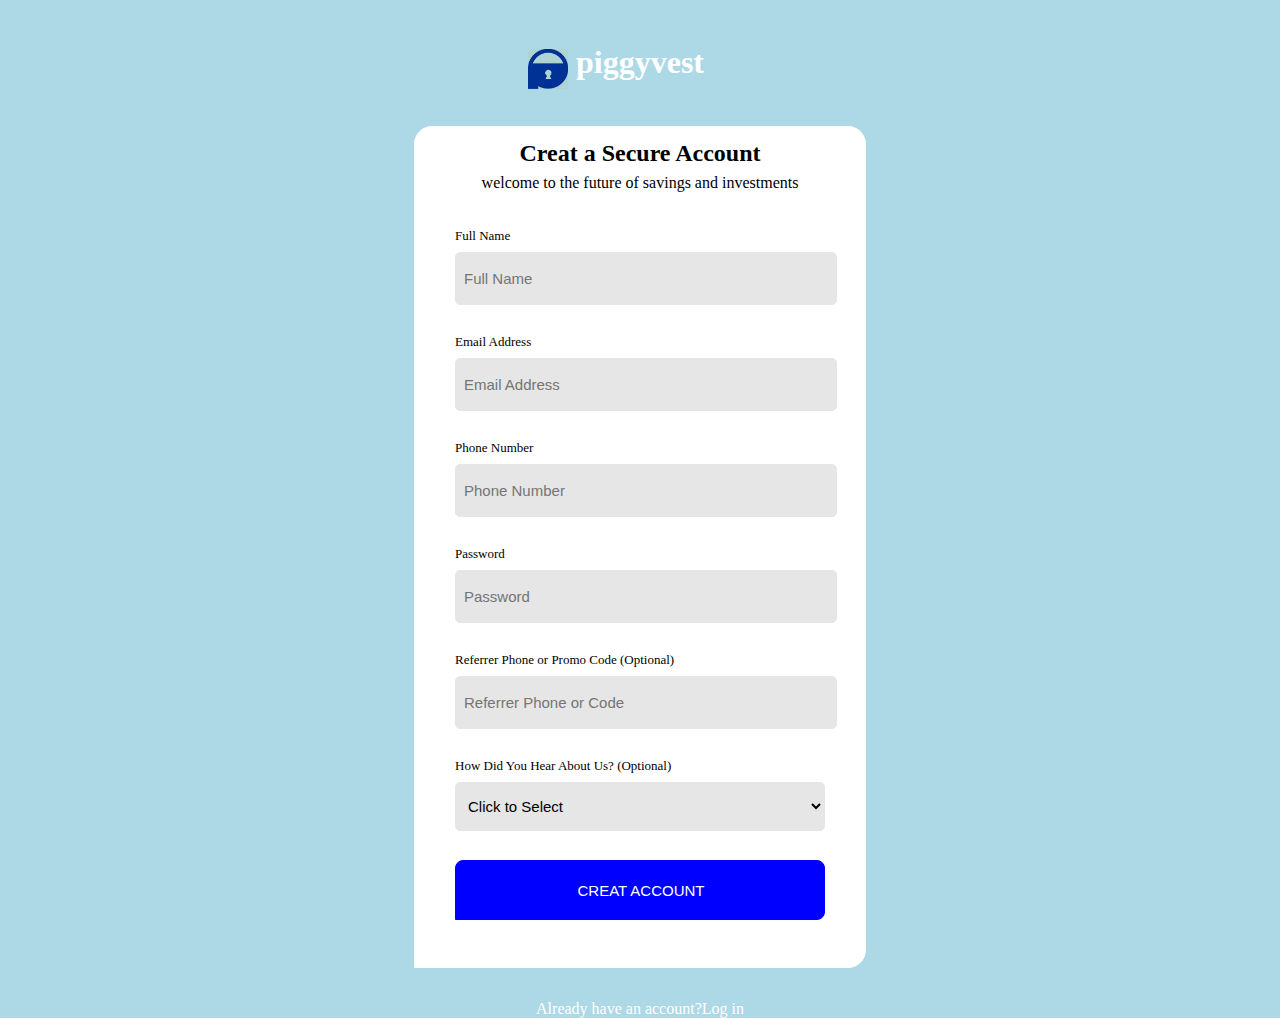
<file: index.html>
<!DOCTYPE html>
<html>
<head>
	<title>piggyVest | Dashboard</title>
	<link rel="stylesheet" type="text/css" href="piggy.css">
</head>
<body>
	<div class="lock">
		<img src="piggy.jpg">
		<h1>piggyvest</h1>
	</div>
	<div id="container">
		<div class="head">
			<h2>Creat a Secure Account</h2>
			<p>welcome to the future of savings and investments</p>
		</div>
		<div>
			<form id="expand">
				<div>
					<label>Full Name</label>
				<div>
				<div>	
					<input type="name" placeholder="Full Name">
				</div><br>
				<div>
					<label>Email Address</label>
				</div>
				<div>
					<input type="email" placeholder="Email Address">
				</div><br>
				<div>
					<label>Phone Number</label>
				</div>
				<div>
					<input type="phone number" placeholder="Phone Number">
				</div><br>
				<div>
					<label>Password</label>
				</div>
				<div>
					<input type="password" placeholder="Password">
				</div><br>
				<div>
					<label>Referrer Phone or Promo Code (Optional)</label>
				</div>
				<div>
					<input type="text" placeholder="Referrer Phone or Code">
				</div><br>
				<div>
					<label>How Did You Hear About Us? (Optional)</label>
				</div>
				<div id="select">
					<select name="name">
						<option>Click to Select</option>
						<option>Facebook</option>
						<option>Twitter</option>
						<option>Instagram</option>
						<option>Friend/family/Coworker Referrer</option>
						<option>Google search</option>
						<option>Google playstore</option>
						<option>Online Blog</option>
						<option>Local Newpaper</option>
						<option>At an event</option>
						<option>Others</option>
					</select>
				</div><br>
				<div id="button">
					<button><a href="#">CREAT ACCOUNT</a></button>
				</div>
			</form>
		</div>
	</div>
	<footer>
		<p><a href="#">Already have an account?Log in</a></p>
	</footer>
</body>
</html>
</file>
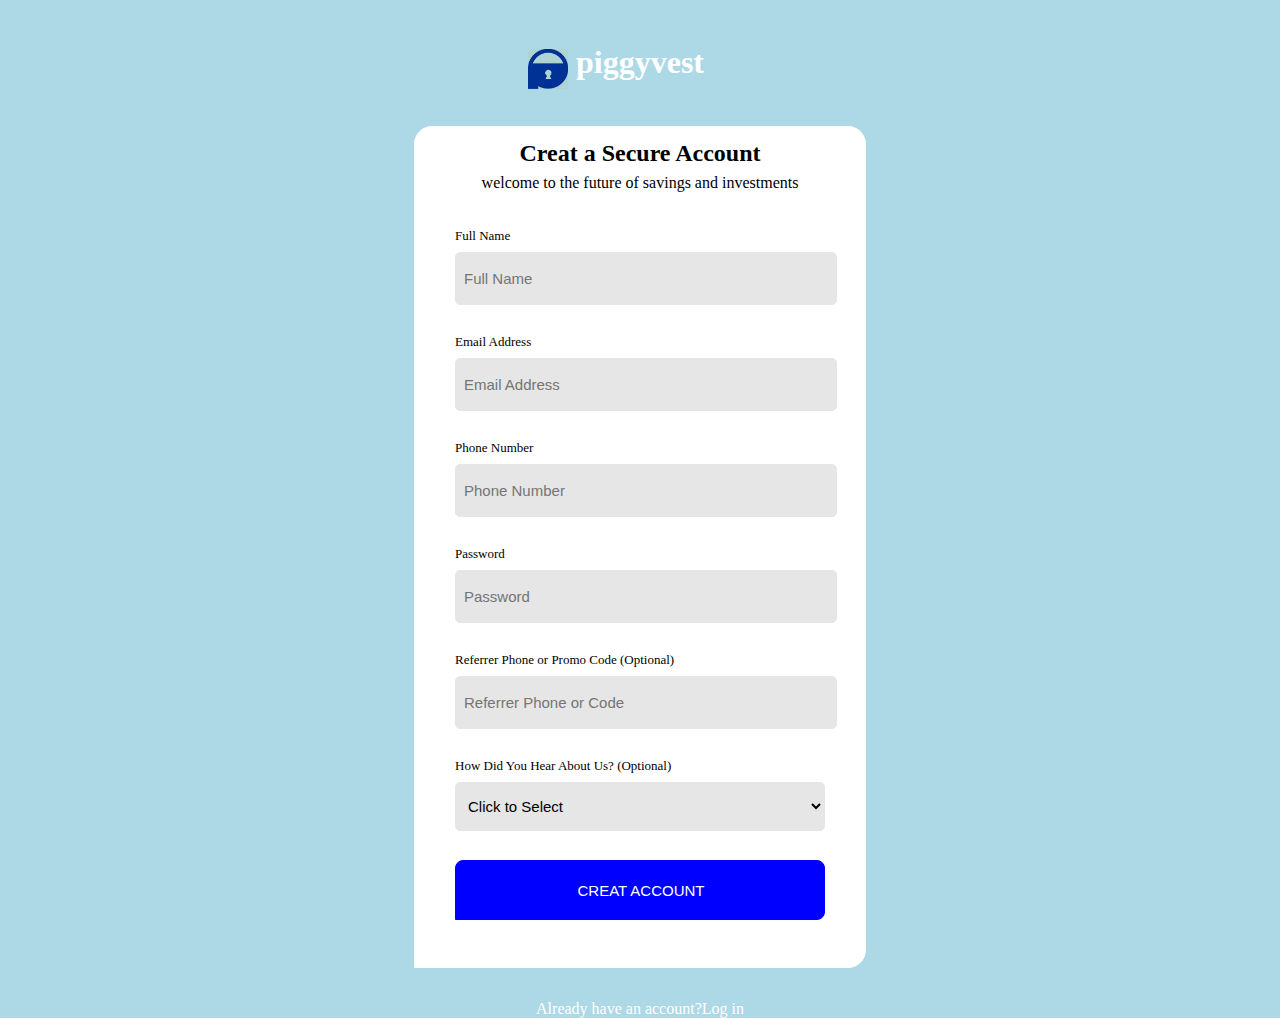
<file: piggy.html>
<!DOCTYPE html>
<html>
<head>
	<title>piggyVest | Dashboard</title>
	<link rel="stylesheet" type="text/css" href="piggy.css">
</head>
<body>
	<div class="lock">
		<img src="piggy.jpg">
		<h1>piggyvest</h1>
	</div>
	<div id="container">
		<div class="head">
			<h2>Creat a Secure Account</h2>
			<p>welcome to the future of savings and investments</p>
		</div>
		<div>
			<form id="expand">
				<div>
					<label>Full Name</label>
				<div>
				<div>	
					<input type="name" placeholder="Full Name">
				</div><br>
				<div>
					<label>Email Address</label>
				</div>
				<div>
					<input type="email" placeholder="Email Address">
				</div><br>
				<div>
					<label>Phone Number</label>
				</div>
				<div>
					<input type="phone number" placeholder="Phone Number">
				</div><br>
				<div>
					<label>Password</label>
				</div>
				<div>
					<input type="password" placeholder="Password">
				</div><br>
				<div>
					<label>Referrer Phone or Promo Code (Optional)</label>
				</div>
				<div>
					<input type="text" placeholder="Referrer Phone or Code">
				</div><br>
				<div>
					<label>How Did You Hear About Us? (Optional)</label>
				</div>
				<div id="select">
					<select name="name">
						<option>Click to Select</option>
						<option>Facebook</option>
						<option>Twitter</option>
						<option>Instagram</option>
						<option>Friend/family/Coworker Referrer</option>
						<option>Google search</option>
						<option>Google playstore</option>
						<option>Online Blog</option>
						<option>Local Newpaper</option>
						<option>At an event</option>
						<option>Others</option>
					</select>
				</div><br>
				<div id="button">
					<button><a href="#">CREAT ACCOUNT</a></button>
				</div>
			</form>
		</div>
	</div>
	<footer>
		<p><a href="#">Already have an account?Log in</a></p>
	</footer>
</body>
</html>
</file>
<file: piggy.css>
body {
	background-color: #ADD8E6;
	margin: 0;
}

.lock {
	margin-bottom: 45px;
	text-align: center;
}

.lock img {
	width: 40px;
	position: relative;
	top: 49px;
	right: 92px;
}

body h1 {
	color: #ffffff;
	margin-top: 0;
}

#container {
	width: 450px;
	height: 840px;
	margin: auto;
	border: 1px solid #ffffff;
	border-radius: 18px 18px 18px 0;
	background-color: #fff;
}

.head {
	text-align: center;
	line-height: 0.5;
}

#expand {
	padding: 20px 40px;
	line-height: 1.5;
}
input, select {
	width: 100%;
	height: 49px;
	padding-left: 8px;
	font-size: 15px;
	margin-top: 5px;
	border: 1px solid #e6e6e6;
	border-radius: 5px;
	background-color: #e6e6e6;
}

label {
	font-size: 13px;
}

button {
	background-color: blue;
	color: #fff;
	width: 100%;
	height: 60px;
	padding-left: 8px;
	font-size: 15px;
	margin-top: 5px;
	border: 1px solid blue;
	border-radius: 8px 8px 8px 0;

}

button a {
	text-align: center;
	text-decoration: none;
	color: #fff;
}
button:hover{
	color: darkblue;
	font-weight: bold;

}

footer p {
	text-align: center;
	margin: 60px 0;
}

footer p a {
	text-decoration: none;
	color: #fff;
}
</file>
